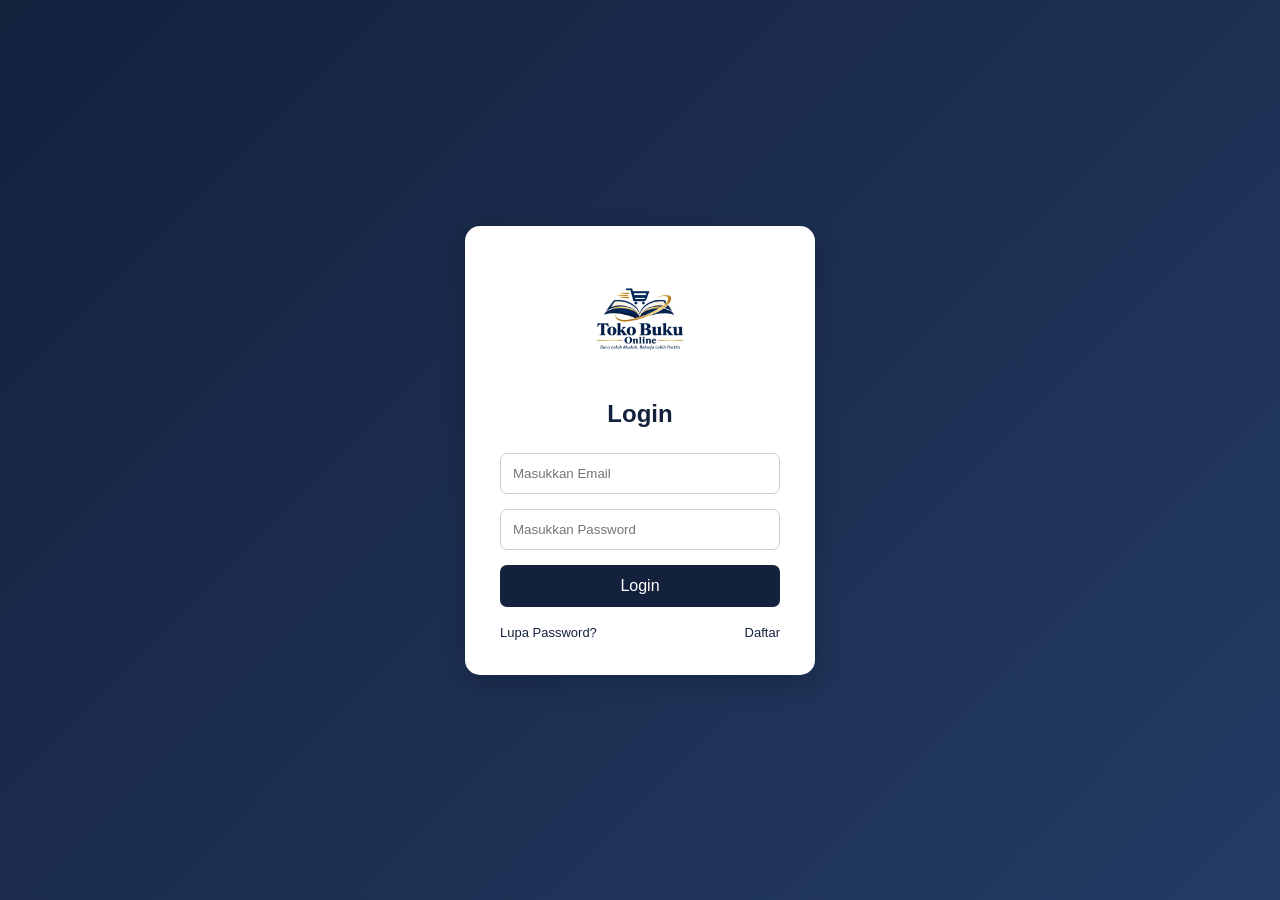
<file: index.html>
<!DOCTYPE html>
<html lang="id">
<head>
    <meta charset="UTF-8">
    <meta name="viewport" content="width=device-width, initial-scale=1.0">
    <title>Halaman Login</title>

    <!-- Menghubungkan CSS -->
    <link rel="stylesheet" href="css/index.css">
</head>
<body>
    <div class="login-box">
        <div class="logo">
        <img src="assets/Logo.png" alt="Logo Toko Online">
        </div>
        <h2>Login</h2>

        <form id="loginForm">
            <input type="email" id="email"
                placeholder="Masukkan Email" required>

            <input type="password" id="password"
                placeholder="Masukkan Password" required>

            <button type="submit">Login</button>
        </form>

        <div class="links">
            <a onclick="openModal('forgotModal')">
                Lupa Password?
            </a>

            <a onclick="openModal('registerModal')">
                Daftar
            </a>
        </div>
    </div>

    <!-- Modal Lupa Password -->
    <div class="modal" id="forgotModal">
        <div class="modal-content">
            <span class="close"
                onclick="closeModal('forgotModal')">&times;</span>

            <h3>Lupa Password</h3>
            <p>Masukkan email untuk pemulihan password.</p>

            <input type="email" placeholder="Masukkan Email">

            <button type="button" onclick="alert('Fitur pemulihan password belum aktif.')">
                Kirim
            </button>
        </div>
    </div>

    <!-- Modal Daftar -->
    <div class="modal" id="registerModal">
        <div class="modal-content">
            <span class="close"
                onclick="closeModal('registerModal')">&times;</span>

            <h3>Daftar Akun</h3>

            <input type="text" placeholder="Nama Lengkap">

            <input type="email" placeholder="Masukkan Email">

            <input type="password" placeholder="Buat Password">

            <button type="button" onclick="alert('Fitur pendaftaran belum aktif.')">
                Daftar Sekarang
            </button>
        </div>
    </div>

    <!-- Memanggil data.js-->
    <script src="js/data.js"></script>

    <!-- Menghubungkan JavaScript -->
    <script src="js/index.js"></script>

</body>
</html>
</file>
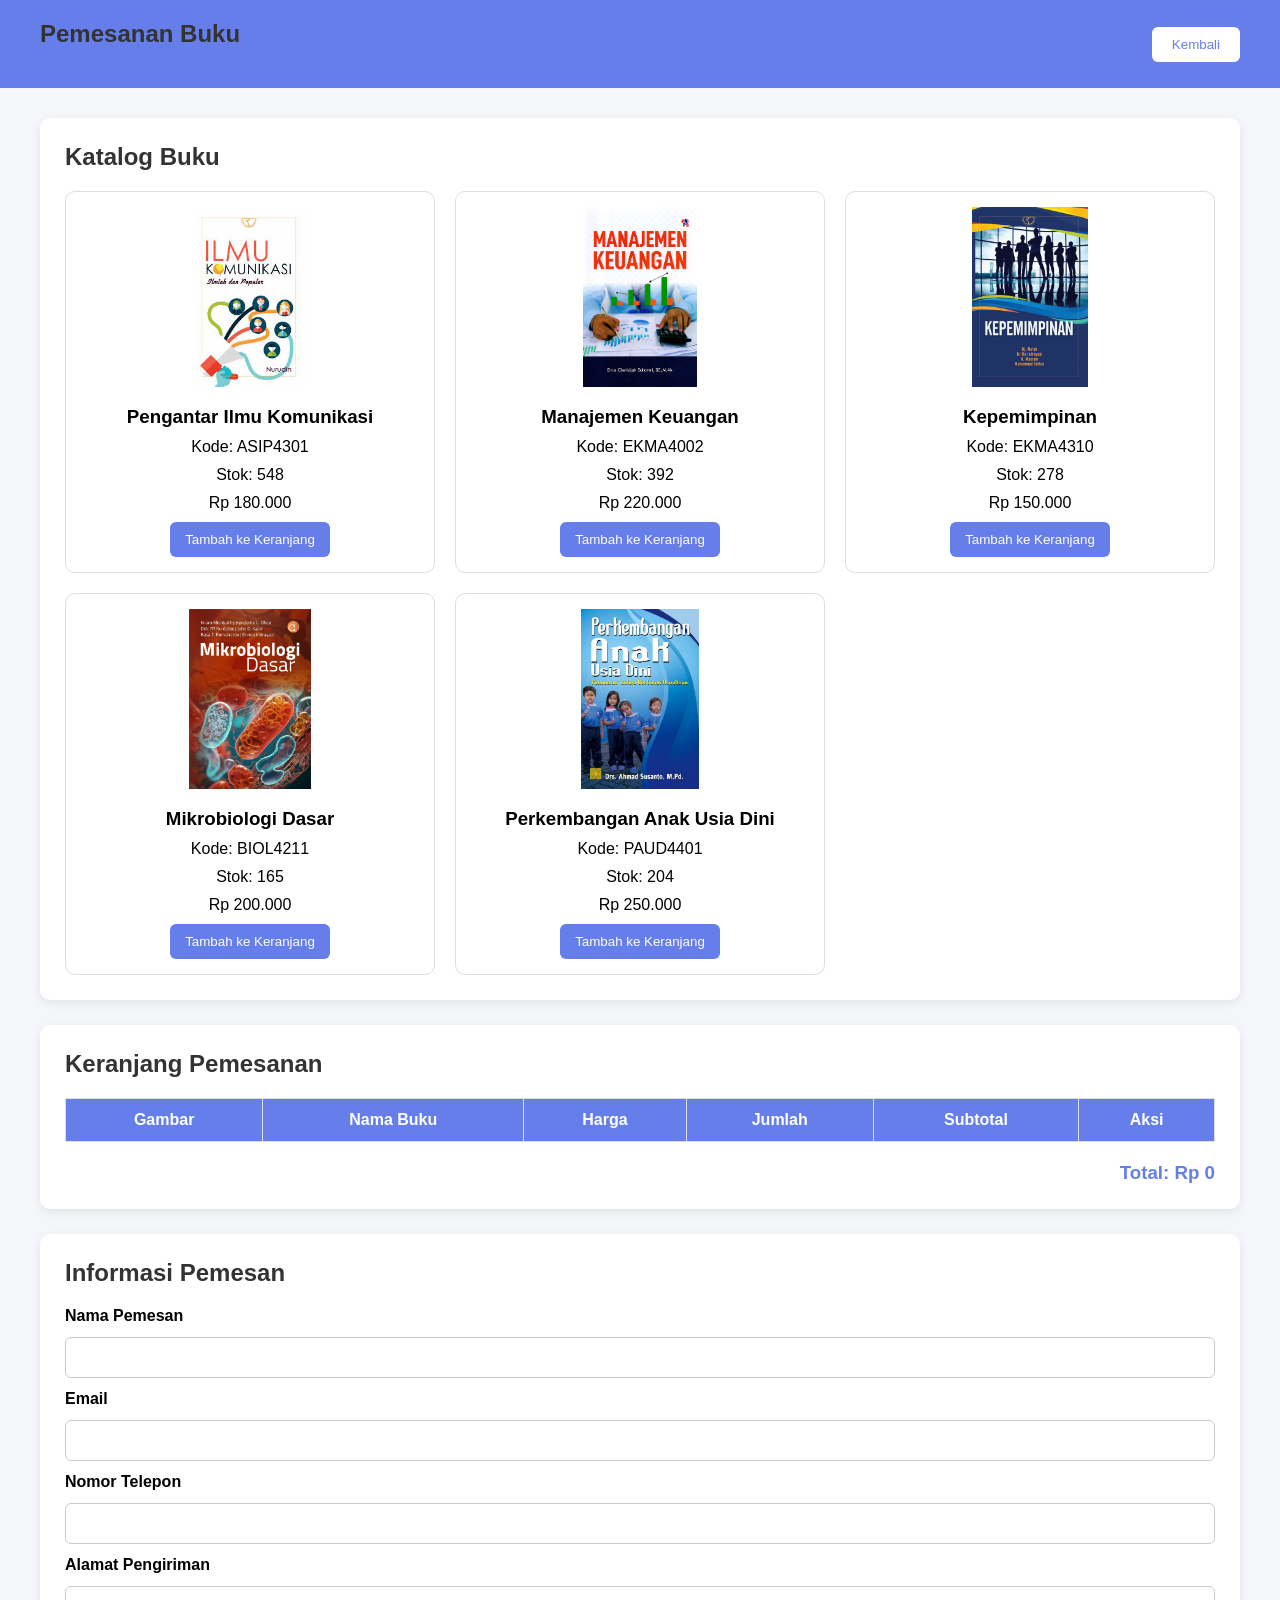
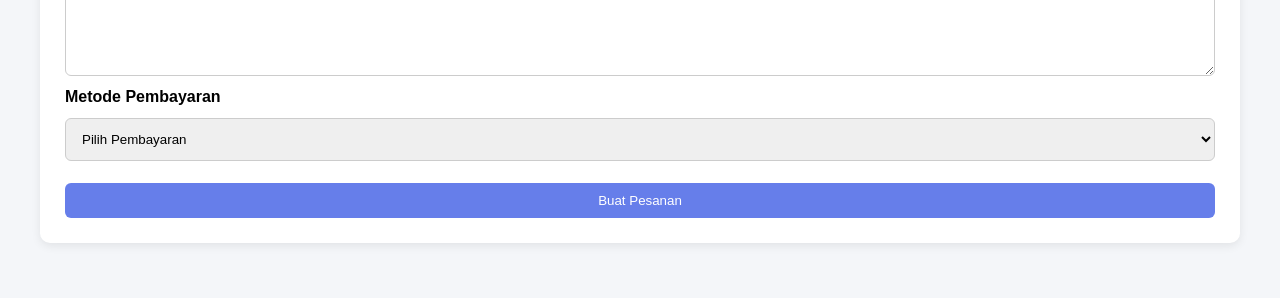
<file: checkout.html>
<!DOCTYPE html>
<html lang="id">
<head>
    <meta charset="UTF-8">
    <meta name="viewport" content="width=device-width, initial-scale=1.0">
    <title>Halaman Pemesanan</title>
    <link rel="stylesheet" href="css/global.css">
    <link rel="stylesheet" href="css/checkout.css">
</head>
<body>

    <header>
        <h2>Pemesanan Buku</h2>
        <button onclick="bukaHalaman('dashboard.html')">
            Kembali
        </button>
    </header>

    <main>
        <section>
            <h2>Katalog Buku</h2>
            <div id="daftarBuku">
                <!-- Katalog ditampilkan menggunakan JavaScript -->
            </div>
        </section>

        <section>
            <h2>Keranjang Pemesanan</h2>

            <table>
                <thead>
                    <tr>
                        <th>Gambar</th>
                        <th>Nama Buku</th>
                        <th>Harga</th>
                        <th>Jumlah</th>
                        <th>Subtotal</th>
                        <th>Aksi</th>
                    </tr>
                </thead>
                <tbody id="keranjang">
                    <!-- Pesanan ditampilkan menggunakan JavaScript -->
                </tbody>
            </table>

            <h3 id="totalHarga">Total: Rp 0</h3>
        </section>

        <section>
            <h2>Informasi Pemesan</h2>

            <form id="formPemesanan">
                <label>Nama Pemesan</label>
                <input type="text" id="namaPemesan" required>

                <label>Email</label>
                <input type="email" id="emailPemesan" required>

                <label>Nomor Telepon</label>
                <input type="tel" id="teleponPemesan" required>

                <label>Alamat Pengiriman</label>
                <textarea id="alamatPemesan" required></textarea>

                <label>Metode Pembayaran</label>
                <select id="metodePembayaran" required>
                    <option value="">Pilih Pembayaran</option>
                    <option value="Transfer Bank">Transfer Bank</option>
                    <option value="E-Wallet">E-Wallet</option>
                    <option value="COD">COD</option>
                </select>

                <button type="submit">Buat Pesanan</button>
            </form>
        </section>
    </main>

    <script src="js/data.js"></script>
    <script src="js/checkout.js"></script>

</body>
</html>
</file>
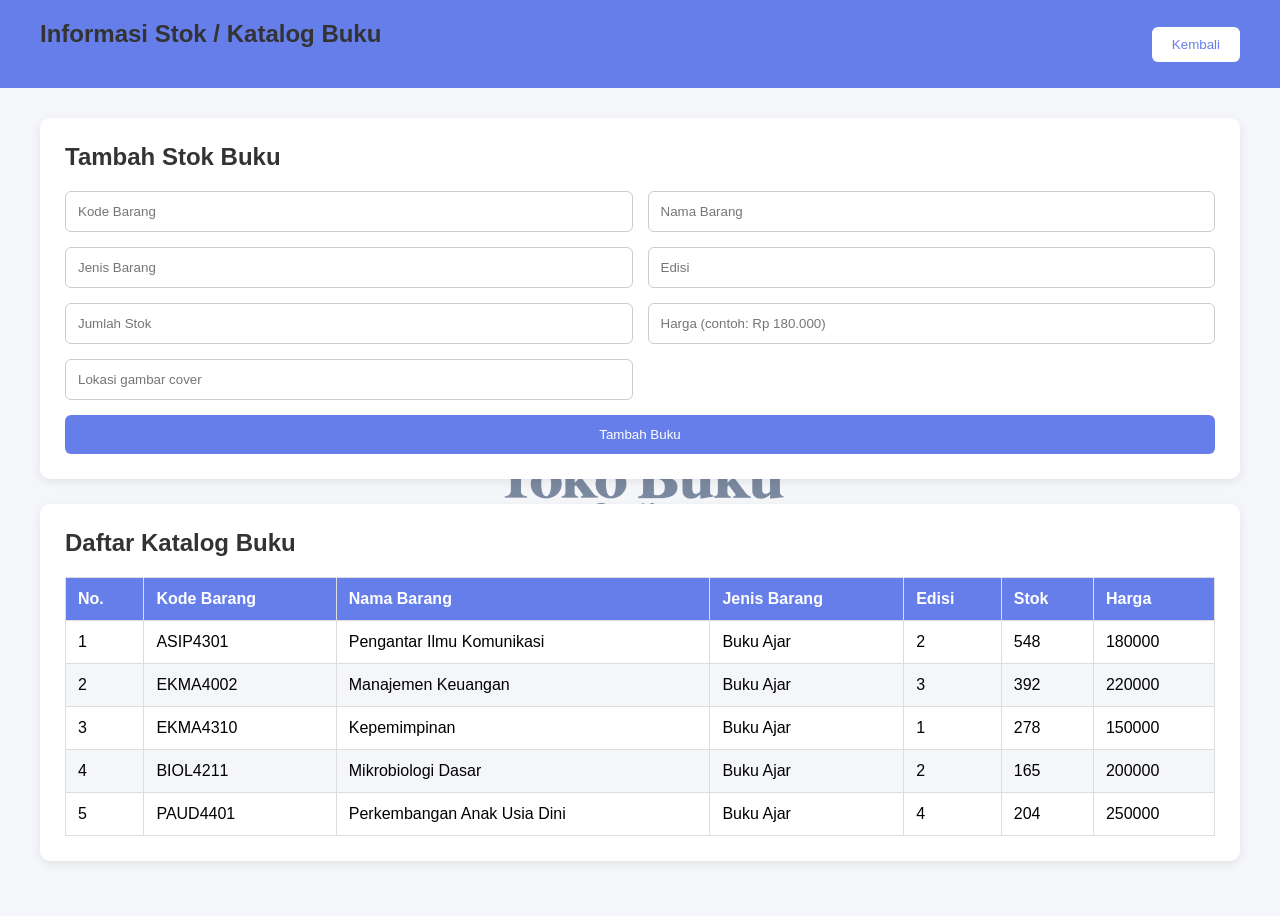
<file: stok.html>
<!DOCTYPE html>
<html lang="id">
<head>
    <meta charset="UTF-8">
    <meta name="viewport" content="width=device-width, initial-scale=1.0">
    <title>Informasi Stok / Katalog</title>
    <link rel="stylesheet" href="css/global.css">
    <link rel="stylesheet" href="css/stok.css">
</head>
<body>

    <header>
        <h2>Informasi Stok / Katalog Buku</h2>
        <button onclick="bukaHalaman('dashboard.html')">
            Kembali
        </button>
    </header>

    <main>
        <section>
            <h2>Tambah Stok Buku</h2>

            <form id="formKatalog">
                <input type="text" id="kodeBarang"
                    placeholder="Kode Barang" required>

                <input type="text" id="namaBarang"
                    placeholder="Nama Barang" required>

                <input type="text" id="jenisBarang"
                    placeholder="Jenis Barang" required>

                <input type="text" id="edisi"
                    placeholder="Edisi" required>

                <input type="number" id="stok"
                    placeholder="Jumlah Stok" min="0" required>

                <input type="text" id="harga"
                    placeholder="Harga (contoh: Rp 180.000)" required>

                <input type="text" id="cover"
                    placeholder="Lokasi gambar cover">

                <button type="submit">Tambah Buku</button>
            </form>
        </section>

        <section>
            <h2>Daftar Katalog Buku</h2>

            <table>
                <thead>
                    <tr>
                        <th>No.</th>
                        <th>Kode Barang</th>
                        <th>Nama Barang</th>
                        <th>Jenis Barang</th>
                        <th>Edisi</th>
                        <th>Stok</th>
                        <th>Harga</th>
                    </tr>
                </thead>

                <tbody id="daftarKatalog">
                    <!-- Data ditampilkan melalui JavaScript -->
                </tbody>
            </table>
        </section>
    </main>

    <script src="js/data.js"></script>
    <script src="js/stok.js"></script>

</body>
</html>
</file>
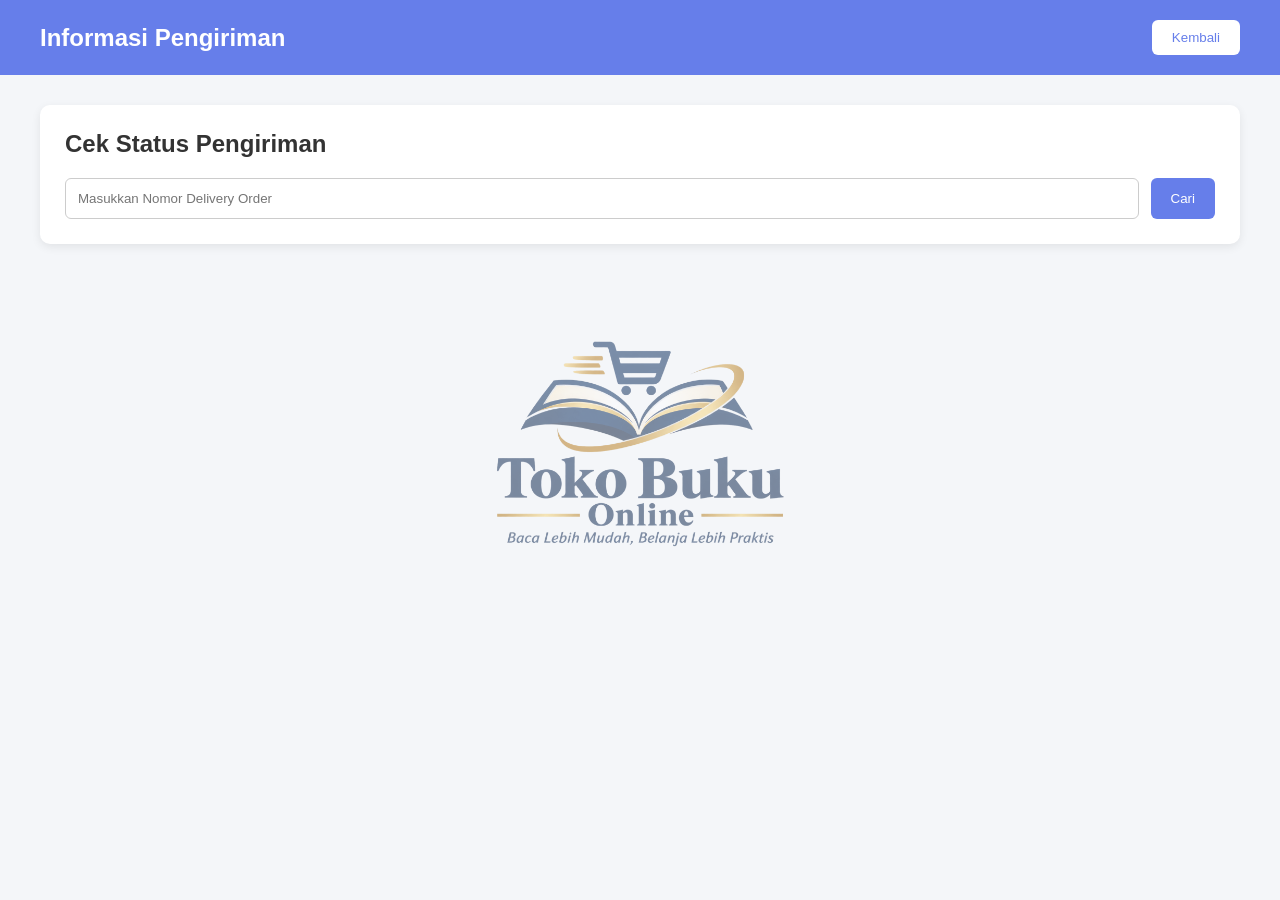
<file: tracking.html>
<!DOCTYPE html>
<html lang="id">
<head>
    <meta charset="UTF-8">
    <meta name="viewport" content="width=device-width, initial-scale=1.0">
    <title>Informasi Pengiriman</title>
    <link rel="stylesheet" href="css/global.css">
    <link rel="stylesheet" href="css/tracking.css">
</head>
<body>

    <header>
        <h2>Informasi Pengiriman</h2>

        <button onclick="bukaHalaman('dashboard.html')">
            Kembali
        </button>
    </header>

    <main>

        <section>
            <h2>Cek Status Pengiriman</h2>

            <form id="formTracking">
                <input
                    type="text"
                    id="nomorDO"
                    placeholder="Masukkan Nomor Delivery Order"
                    required
                >

                <button type="submit">Cari</button>
            </form>
        </section>

        <section id="hasilTracking" style="display:none">
    <h2>Detail Pengiriman</h2>
    
    <p>Nomor Delivery Order:
        <strong id="hasilDO"></strong>
    </p>

    <p>Nama Pemesan:
        <strong id="hasilNama"></strong>
    </p>

    <p>Ekspedisi:
        <strong id="hasilEkspedisi"></strong>
    </p>

    <p>Tanggal Kirim:
        <strong id="hasilTanggal"></strong>
    </p>

    <p>Jenis Paket:
        <strong id="hasilPaket"></strong>
    </p>

    <p>Total Pembayaran:
        <strong id="hasilTotal"></strong>
    </p>

    <h3>Status Pengiriman</h3>

    <div id="statusPengiriman"></div>

    <div class="progress">
        <div id="progressBar"></div>
    </div>

    <p id="teksProgress"></p>

    <h3>Riwayat Perjalanan Paket</h3>

    <table>
        <thead>
            <tr>
                <th>Waktu</th>
                <th>Keterangan</th>
            </tr>
        </thead>

        <tbody id="riwayatPerjalanan">
        </tbody>
    </table>
</section>

        <section id="pesanTidakDitemukan" style="display:none">
            <h3>Data pengiriman tidak ditemukan!</h3>
            <p>Periksa kembali nomor Delivery Order yang kamu masukkan.</p>
        </section>

    </main>

    <script src="js/data.js"></script>
    <script src="js/tracking.js"></script>

</body>
</html>
</file>
<file: css/index.css>
/* Pengaturan seluruh elemen */
* {
    margin: 0;
    padding: 0;
    box-sizing: border-box;
    font-family: Arial, sans-serif;
}

/* Tampilan halaman */
body {
    background: linear-gradient(135deg, #14213d, #243b64);
    min-height: 100vh;
    display: flex;
    justify-content: center;
    align-items: center;
}

/* Kotak login */
.login-box {
    background: white;
    padding: 35px;
    width: 350px;
    border-radius: 15px;
    box-shadow: 0 8px 25px rgba(0,0,0,0.2);
    text-align: center;
}

/* Logo Toko Buku */
.logo {
    text-align: center;
    margin-bottom: 15px;
}

.logo img {
    width: 120px;
    height: 120px;
    object-fit: contain;
}

/* Judul */
h2 {
    margin-bottom: 25px;
    color: #14213d;
}

/* Input */
input {
    width: 100%;
    padding: 12px;
    margin-bottom: 15px;
    border: 1px solid #ccc;
    border-radius: 7px;
    outline: none;
}

input:focus {
    border-color: #c49a36;
}

/* Tombol */
button {
    width: 100%;
    padding: 12px;
    border: none;
    border-radius: 7px;
    background: #14213d;
    color: white;
    font-size: 16px;
    cursor: pointer;
}

button:hover {
    background: #c49a36;
}

/* Link Lupa Password dan Daftar */
.links {
    margin-top: 18px;
    display: flex;
    justify-content: space-between;
}

a {
    color: #14213d;
    text-decoration: none;
    font-size: 13px;
    cursor: pointer;
}

a:hover {
    color: #c49a36;
}

/* Modal Popup */
body > div.modal {
    display: none;
    position: fixed;
    inset: 0;
    background: rgba(0,0,0,0.6);
    justify-content: center;
    align-items: center;
    padding: 15px;
}

/* Isi Modal */
.modal-content {
    background: white;
    padding: 30px;
    width: 350px;
    border-radius: 12px;
    text-align: center;
    position: relative;
}

h3 {
    margin-bottom: 20px;
}

p {
    margin-bottom: 15px;
    color: #666;
}

/* Tombol Close Modal */
.close {
    position: absolute;
    top: 10px;
    right: 15px;
    font-size: 25px;
    cursor: pointer;
    color: #555;
}

/* Responsive */
@media (max-width: 400px) {
    .login-box {
        width: 90%;
        padding: 25px;
    }

    .modal-content {
        width: 100%;
    }
}
</file>
<file: css/global.css>
/* Pengaturan Global */
* {
    margin: 0;
    padding: 0;
    box-sizing: border-box;
    font-family: Arial, sans-serif;
}

/* Background Website */
body {
    position: relative;
    background: #f5f6fa;
    min-height: 100vh;
}

/* Watermark Logo */
body::before {
    content: "";
    position: fixed;
    top: 50%;
    left: 50%;
    transform: translate(-50%, -50%);

    width: 400px;
    height: 400px;

    background-image: url("/assets/Logo.png");
    background-repeat: no-repeat;
    background-position: center;
    background-size: contain;

    opacity: 0.50;
    pointer-events: none;
    z-index: 0;
}

/* Konten di atas watermark */
main, header, nav, footer,
.login-box, .modal {
    position: relative;
    z-index: 1;
}
</file>
<file: css/checkout.css>
* {
    margin: 0;
    padding: 0;
    box-sizing: border-box;
    font-family: Arial, sans-serif;
}

body {
    background-color: #f4f6f9;
    min-height: 100vh;
}

header {
    background-color: #667eea;
    color: white;
    padding: 20px 40px;
    display: flex;
    justify-content: space-between;
    align-items: center;
}

header button {
    padding: 10px 20px;
    border: none;
    border-radius: 6px;
    background-color: white;
    color: #667eea;
    cursor: pointer;
}

main {
    padding: 30px 40px;
}

section {
    background-color: white;
    padding: 25px;
    margin-bottom: 25px;
    border-radius: 10px;
    box-shadow: 0 3px 10px rgba(0,0,0,0.08);
}

h2 {
    margin-bottom: 20px;
    color: #333;
}

/* Katalog buku */

#daftarBuku {
    display: grid;
    grid-template-columns: repeat(3, 1fr);
    gap: 20px;
}

#daftarBuku div {
    padding: 15px;
    border: 1px solid #ddd;
    border-radius: 10px;
    text-align: center;
}

#daftarBuku img {
    width: 130px;
    height: 180px;
    object-fit: contain;
    margin-bottom: 15px;
}

#daftarBuku h3 {
    margin-bottom: 10px;
}

#daftarBuku p {
    margin-bottom: 10px;
}

button {
    padding: 10px 15px;
    background-color: #667eea;
    color: white;
    border: none;
    border-radius: 6px;
    cursor: pointer;
}

button:hover {
    background-color: #5365c7;
}

/* Keranjang */

table {
    width: 100%;
    border-collapse: collapse;
}

th, td {
    padding: 12px;
    border: 1px solid #ddd;
    text-align: center;
}

th {
    background-color: #667eea;
    color: white;
}

td img {
    width: 55px;
    height: 75px;
    object-fit: contain;
}

td input {
    width: 65px;
    padding: 8px;
}

#totalHarga {
    text-align: right;
    margin-top: 20px;
    color: #667eea;
}

/* Form pemesanan */

form {
    display: grid;
    gap: 12px;
}

label {
    font-weight: bold;
}

form input,
form textarea,
form select {
    width: 100%;
    padding: 12px;
    border: 1px solid #ccc;
    border-radius: 6px;
}

form textarea {
    min-height: 90px;
    resize: vertical;
}

form button {
    margin-top: 10px;
}

@media (max-width: 700px) {
    header {
        padding: 18px 20px;
    }

    main {
        padding: 20px;
    }

    #daftarBuku {
        grid-template-columns: repeat(2, 1fr);
    }

    section {
        overflow-x: auto;
    }

    table {
        min-width: 650px;
    }
}

@media (max-width: 450px) {
    #daftarBuku {
        grid-template-columns: 1fr;
    }
}
</file>
<file: css/stok.css>
* {
    margin: 0;
    padding: 0;
    box-sizing: border-box;
    font-family: Arial, sans-serif;
}

body {
    background-color: #f4f6f9;
    min-height: 100vh;
}

header {
    background-color: #667eea;
    color: white;
    padding: 20px 40px;
    display: flex;
    justify-content: space-between;
    align-items: center;
}

header button {
    background-color: white;
    color: #667eea;
    border: none;
    padding: 10px 20px;
    border-radius: 6px;
    cursor: pointer;
}

main {
    padding: 30px 40px;
}

section {
    background-color: white;
    padding: 25px;
    margin-bottom: 25px;
    border-radius: 10px;
    box-shadow: 0 3px 10px rgba(0,0,0,0.08);
}

h2 {
    margin-bottom: 20px;
    color: #333;
}

form {
    display: grid;
    grid-template-columns: repeat(2, 1fr);
    gap: 15px;
}

input {
    padding: 12px;
    border: 1px solid #ccc;
    border-radius: 6px;
}

form button {
    grid-column: 1 / -1;
    padding: 12px;
    background-color: #667eea;
    color: white;
    border: none;
    border-radius: 6px;
    cursor: pointer;
}

table {
    width: 100%;
    border-collapse: collapse;
    background-color: white;
}

th, td {
    padding: 12px;
    border: 1px solid #ddd;
    text-align: left;
}

th {
    background-color: #667eea;
    color: white;
}

tr:nth-child(even) {
    background-color: #f4f6f9;
}

@media (max-width: 700px) {
    main {
        padding: 20px;
    }

    form {
        grid-template-columns: 1fr;
    }

    section {
        overflow-x: auto;
    }

    table {
        min-width: 700px;
    }
}
</file>
<file: css/tracking.css>
* {
    margin: 0;
    padding: 0;
    box-sizing: border-box;
    font-family: Arial, sans-serif;
}

body {
    background-color: #f4f6f9;
    min-height: 100vh;
}

/* HEADER */
header {
    background-color: #667eea;
    color: white;
    padding: 20px 40px;
    display: flex;
    justify-content: space-between;
    align-items: center;
}

header h2 {
    color: white;
    margin: 0;
}

header button {
    padding: 10px 20px;
    background-color: white;
    color: #667eea;
    border: none;
    border-radius: 6px;
    cursor: pointer;
}

/* MAIN */
main {
    padding: 30px 40px;
}

section {
    background-color: white;
    padding: 25px;
    margin-bottom: 25px;
    border-radius: 10px;
    box-shadow: 0 3px 10px rgba(0,0,0,0.08);
}

h2 {
    margin-bottom: 20px;
    color: #333;
}

h3 {
    margin-top: 25px;
    margin-bottom: 15px;
    color: #333;
}

/* FORM PENCARIAN */
form {
    display: flex;
    gap: 12px;
}

input {
    flex: 1;
    padding: 12px;
    border: 1px solid #ccc;
    border-radius: 6px;
    outline: none;
}

input:focus {
    border-color: #667eea;
}

button {
    padding: 10px 20px;
    background-color: #667eea;
    color: white;
    border: none;
    border-radius: 6px;
    cursor: pointer;
}

button:hover {
    background-color: #5365c7;
}

/* DETAIL PENGIRIMAN */
#hasilTracking p {
    margin-bottom: 15px;
    color: #555;
    line-height: 1.5;
}

#hasilTracking strong {
    color: #333;
}

/* GAMBAR BUKU */
#daftarBukuTracking {
    display: flex;
    flex-wrap: wrap;
    gap: 20px;
    margin-top: 15px;
    margin-bottom: 25px;
}

#daftarBukuTracking div {
    width: 180px;
    padding: 15px;
    background-color: #f4f6f9;
    border: 1px solid #eee;
    border-radius: 10px;
    text-align: center;
}

#daftarBukuTracking img {
    width: 120px;
    height: 160px;
    object-fit: contain;
    margin-bottom: 10px;
}

#daftarBukuTracking h4 {
    margin-bottom: 8px;
    color: #333;
}

#daftarBukuTracking p {
    color: #666;
}

/* STATUS PENGIRIMAN */
#statusPengiriman {
    display: inline-block;
    background-color: #e0e7ff;
    color: #4355b5;
    padding: 10px 15px;
    border-radius: 20px;
    font-weight: bold;
    margin-bottom: 15px;
}

.progress {
    width: 100%;
    height: 18px;
    background-color: #ddd;
    border-radius: 20px;
    overflow: hidden;
}

#progressBar {
    width: 0;
    height: 100%;
    background-color: #667eea;
    border-radius: 20px;
    transition: width 0.5s ease;
}

#teksProgress {
    margin-top: 10px;
    font-weight: bold;
    color: #667eea;
}

/* RIWAYAT PERJALANAN */
table {
    width: 100%;
    border-collapse: collapse;
    margin-top: 15px;
}

th, td {
    padding: 12px;
    border: 1px solid #ddd;
    text-align: left;
}

th {
    background-color: #667eea;
    color: white;
}

tr:nth-child(even) {
    background-color: #f4f6f9;
}

/* PESAN DATA TIDAK DITEMUKAN */
#pesanTidakDitemukan h3 {
    color: #dc3545;
    margin-top: 0;
    margin-bottom: 10px;
}

#pesanTidakDitemukan p {
    color: #666;
}

/* RESPONSIVE */
@media (max-width: 700px) {
    header {
        padding: 18px 20px;
    }

    main {
        padding: 20px;
    }

    form {
        flex-direction: column;
    }

    section {
        overflow-x: auto;
    }

    table {
        min-width: 600px;
    }

    #daftarBukuTracking {
        justify-content: center;
    }
}
</file>
